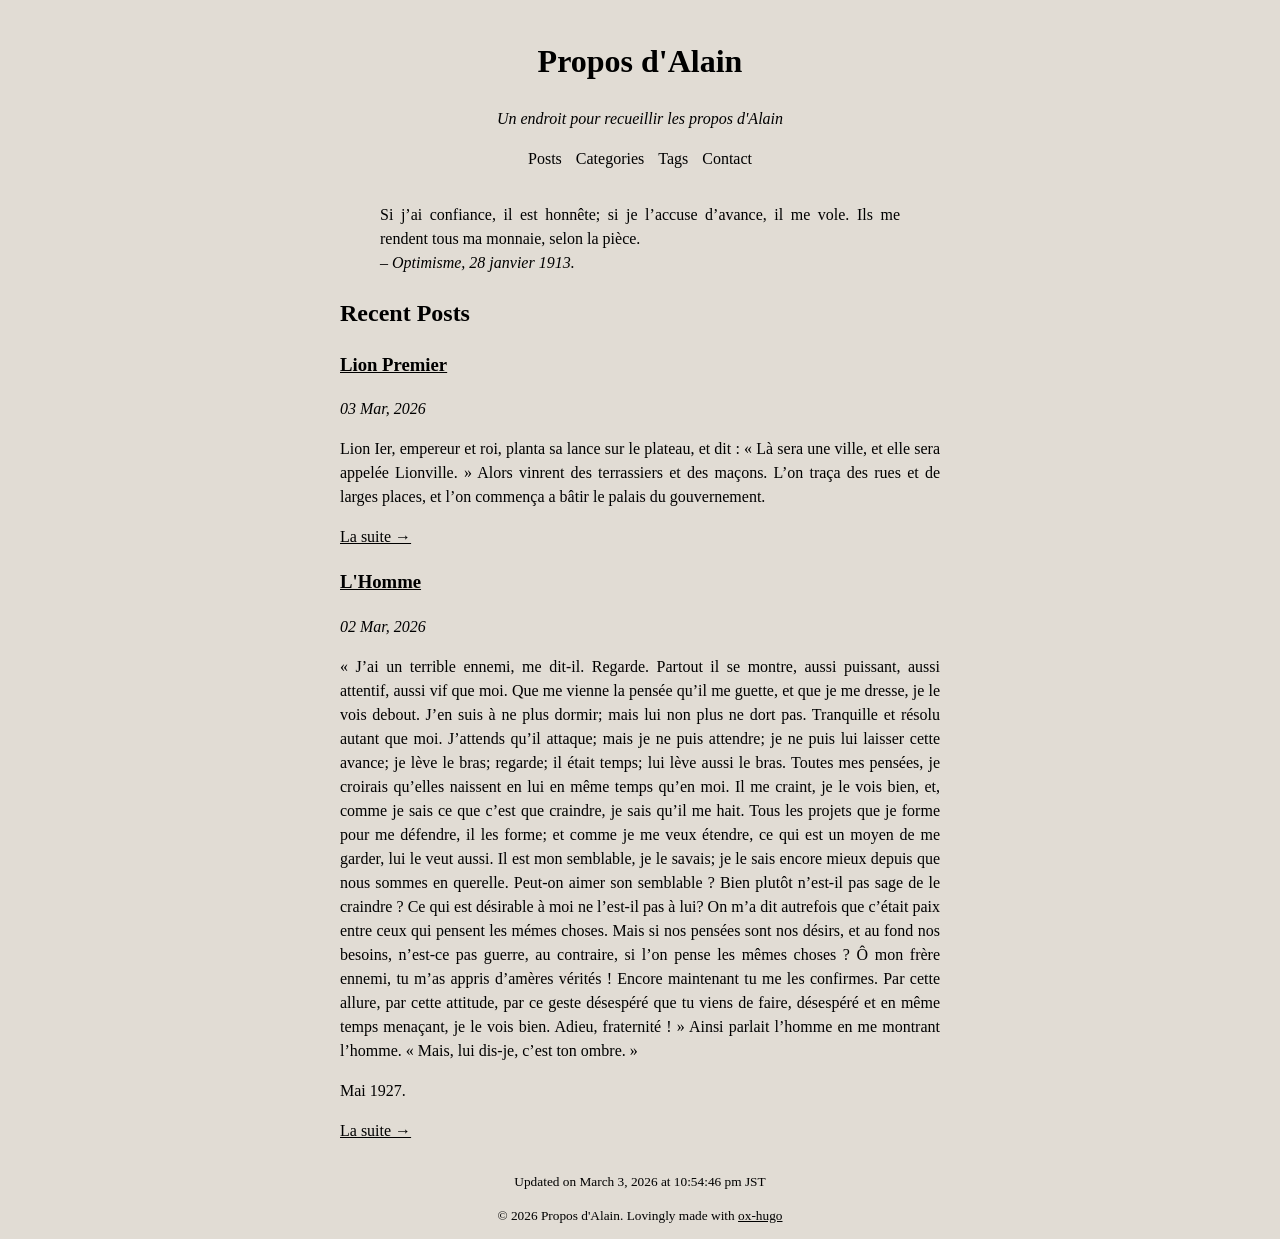
<file: index.html>
<!DOCTYPE html>
<html lang="fr-fr">
  <head>
	<meta name="generator" content="Hugo 0.131.0">
    
<meta charset="utf-8">
<meta name="viewport" content="width=device-width, initial-scale=1">
<meta name="author" content="Chunglak">
<meta name="description" content="">
<link rel="stylesheet" href="/css/style2.css" />
<link rel="stylesheet" href="https://cdnjs.cloudflare.com/ajax/libs/font-awesome/4.7.0/css/font-awesome.min.css">
<title>Home | Propos d&#39;Alain</title>

  </head>
  <body>
    <header>
      
<header>
  <a href="/" class="title">
 	  <h1>Propos d&#39;Alain</h1>
  </a>
  
    <p class="subtitle">Un endroit pour recueillir les propos d&#39;Alain</p>
  
  
  <nav>
    <ul class="menu">
      
        <li><a href="/posts">Posts</a></li>
      
        <li><a href="/categories">Categories</a></li>
      
        <li><a href="/tags">Tags</a></li>
      
        <li><a href="/contact">Contact</a></li>
      

      

    </ul>
  </nav>	

</header>

    </header>
    <main>
      

  <blockquote>
<p>Si j&rsquo;ai confiance, il est honnête; si je l&rsquo;accuse d&rsquo;avance, il me vole. Ils me rendent tous ma monnaie, selon la pièce. <br />
– <em>Optimisme, 28 janvier 1913.</em></p>
</blockquote>


  <h2>Recent Posts</h2>
  <div class="home-posts">
    
      
    
      
 	      
<article>
 	<h3> <a href="/posts/put-name-file/">Lion Premier</a> </h3>
  <p>
<i>
  <time datetime='2026-03-03' pubdate>
    03 Mar, 2026
  </time>
</i>
</p>
  


 	<p>Lion Ier, empereur et roi, planta sa lance sur le plateau, et dit : « Là sera une ville, et elle sera appelée Lionville. » Alors vinrent des terrassiers et des maçons. L&rsquo;on traça des rues et de larges places, et l&rsquo;on commença a bâtir le palais du gouvernement.</p>
  
    <p class="read-more">
      <a href="/posts/put-name-file/">La suite →</a>
    </p>
  
  <p>
    


    


  </p>
</article>

      
 	      
<article>
 	<h3> <a href="/posts/l-homme/">L&#39;Homme</a> </h3>
  <p>
<i>
  <time datetime='2026-03-02' pubdate>
    02 Mar, 2026
  </time>
</i>
</p>
  


 	<p>« J&rsquo;ai un terrible ennemi, me dit-il. Regarde. Partout il se montre, aussi puissant, aussi attentif, aussi vif que moi. Que me vienne la pensée qu’il me guette, et que je me dresse, je le vois debout. J’en suis à ne plus dormir; mais lui non plus ne dort pas. Tranquille et résolu autant que moi. J’attends qu’il attaque; mais je ne puis attendre; je ne puis lui laisser cette avance; je lève le bras; regarde; il était temps; lui lève aussi le bras. Toutes mes pensées, je croirais qu’elles naissent en lui en même temps qu’en moi. Il me craint, je le vois bien, et, comme je sais ce que c’est que craindre, je sais qu’il me hait. Tous les projets que je forme pour me défendre, il les forme; et comme je me veux étendre, ce qui est un moyen de me garder, lui le veut aussi. Il est mon semblable, je le savais; je le sais encore mieux depuis que nous sommes en querelle. Peut-on aimer son semblable ? Bien plutôt n’est-il pas sage de le craindre ? Ce qui est désirable à moi ne l&rsquo;est-il pas à lui? On m’a dit autrefois que c’était paix entre ceux qui pensent les mémes choses. Mais si nos pensées sont nos désirs, et au fond nos besoins, n’est-ce pas guerre, au contraire, si l&rsquo;on pense les mêmes choses ? Ô mon frère ennemi, tu m’as appris d’amères vérités ! Encore maintenant tu me les confirmes. Par cette allure, par cette attitude, par ce geste désespéré que tu viens de faire, désespéré et en même temps menaçant, je le vois bien. Adieu, fraternité ! »
Ainsi parlait l&rsquo;homme en me montrant l’homme.
« Mais, lui dis-je, c’est ton ombre. »</p>
<p>Mai 1927.</p>
  
    <p class="read-more">
      <a href="/posts/l-homme/">La suite →</a>
    </p>
  
  <p>
    


    


  </p>
</article>

      
    
      
    
  </div>
  
  

    </main>
    <footer>
      
<small>
  <p style="text-align: center;">
    Updated on March 3, 2026 at 10:54:46 pm JST
  </p>
  <p style="text-align: center;">
    © 2026 Propos d&#39;Alain.
    Lovingly made with <a href="https://ox-hugo.scripter.co/">ox-hugo</a>
  </p>
</small>

    </footer>
  </body>
</html>
</file>
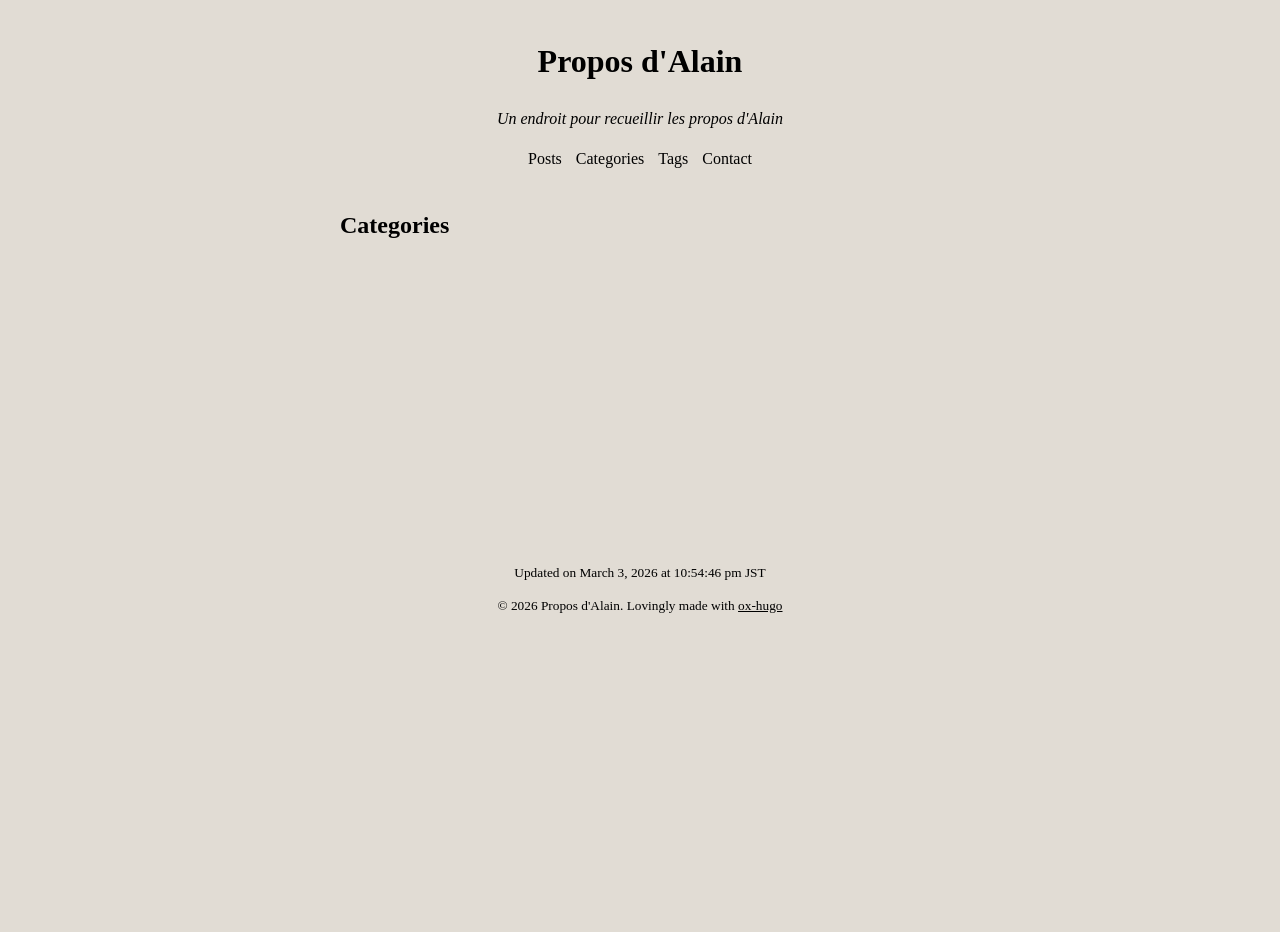
<file: categories/index.html>
<!DOCTYPE html>
<html lang="fr-fr">
  <head>
    
<meta charset="utf-8">
<meta name="viewport" content="width=device-width, initial-scale=1">
<meta name="author" content="Chunglak">
<meta name="description" content="">
<link rel="stylesheet" href="/css/style2.css" />
<link rel="stylesheet" href="https://cdnjs.cloudflare.com/ajax/libs/font-awesome/4.7.0/css/font-awesome.min.css">
<title>Categories | Propos d&#39;Alain</title>

  </head>
  <body>
    <header>
      
<header>
  <a href="/" class="title">
 	  <h1>Propos d&#39;Alain</h1>
  </a>
  
    <p class="subtitle">Un endroit pour recueillir les propos d&#39;Alain</p>
  
  
  <nav>
    <ul class="menu">
      
        <li><a href="/posts">Posts</a></li>
      
        <li><a href="/categories">Categories</a></li>
      
        <li><a href="/tags">Tags</a></li>
      
        <li><a href="/contact">Contact</a></li>
      

      

    </ul>
  </nav>	

</header>

    </header>
    <main>
      
  <h2>Categories</h2>
  
  <div class="categories-list">
    
  </div>

    </main>
    <footer>
      
<small>
  <p style="text-align: center;">
    Updated on March 3, 2026 at 10:54:46 pm JST
  </p>
  <p style="text-align: center;">
    © 2026 Propos d&#39;Alain.
    Lovingly made with <a href="https://ox-hugo.scripter.co/">ox-hugo</a>
  </p>
</small>

    </footer>
  </body>
</html>
</file>
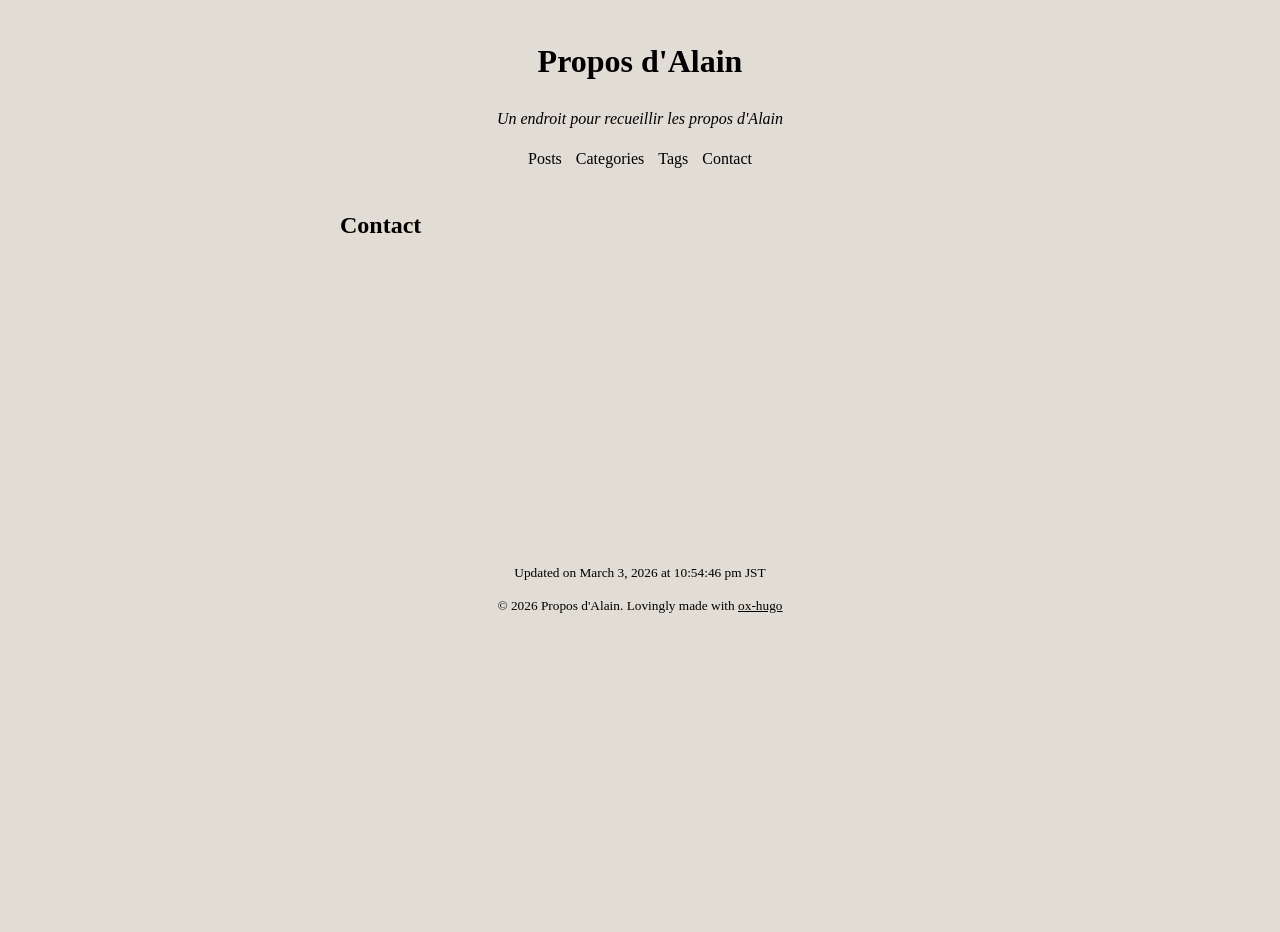
<file: contact/index.html>
<!DOCTYPE html>
<html lang="fr-fr">
  <head>
    
<meta charset="utf-8">
<meta name="viewport" content="width=device-width, initial-scale=1">
<meta name="author" content="Chunglak">
<meta name="description" content="">
<link rel="stylesheet" href="/css/style2.css" />
<link rel="stylesheet" href="https://cdnjs.cloudflare.com/ajax/libs/font-awesome/4.7.0/css/font-awesome.min.css">
<title>Contact | Propos d&#39;Alain</title>

  </head>
  <body>
    <header>
      
<header>
  <a href="/" class="title">
 	  <h1>Propos d&#39;Alain</h1>
  </a>
  
    <p class="subtitle">Un endroit pour recueillir les propos d&#39;Alain</p>
  
  
  <nav>
    <ul class="menu">
      
        <li><a href="/posts">Posts</a></li>
      
        <li><a href="/categories">Categories</a></li>
      
        <li><a href="/tags">Tags</a></li>
      
        <li><a href="/contact">Contact</a></li>
      

      

    </ul>
  </nav>	

</header>

    </header>
    <main>
      

  <h2>Contact</h2>
 	
  
 	

    </main>
    <footer>
      
<small>
  <p style="text-align: center;">
    Updated on March 3, 2026 at 10:54:46 pm JST
  </p>
  <p style="text-align: center;">
    © 2026 Propos d&#39;Alain.
    Lovingly made with <a href="https://ox-hugo.scripter.co/">ox-hugo</a>
  </p>
</small>

    </footer>
  </body>
</html>
</file>
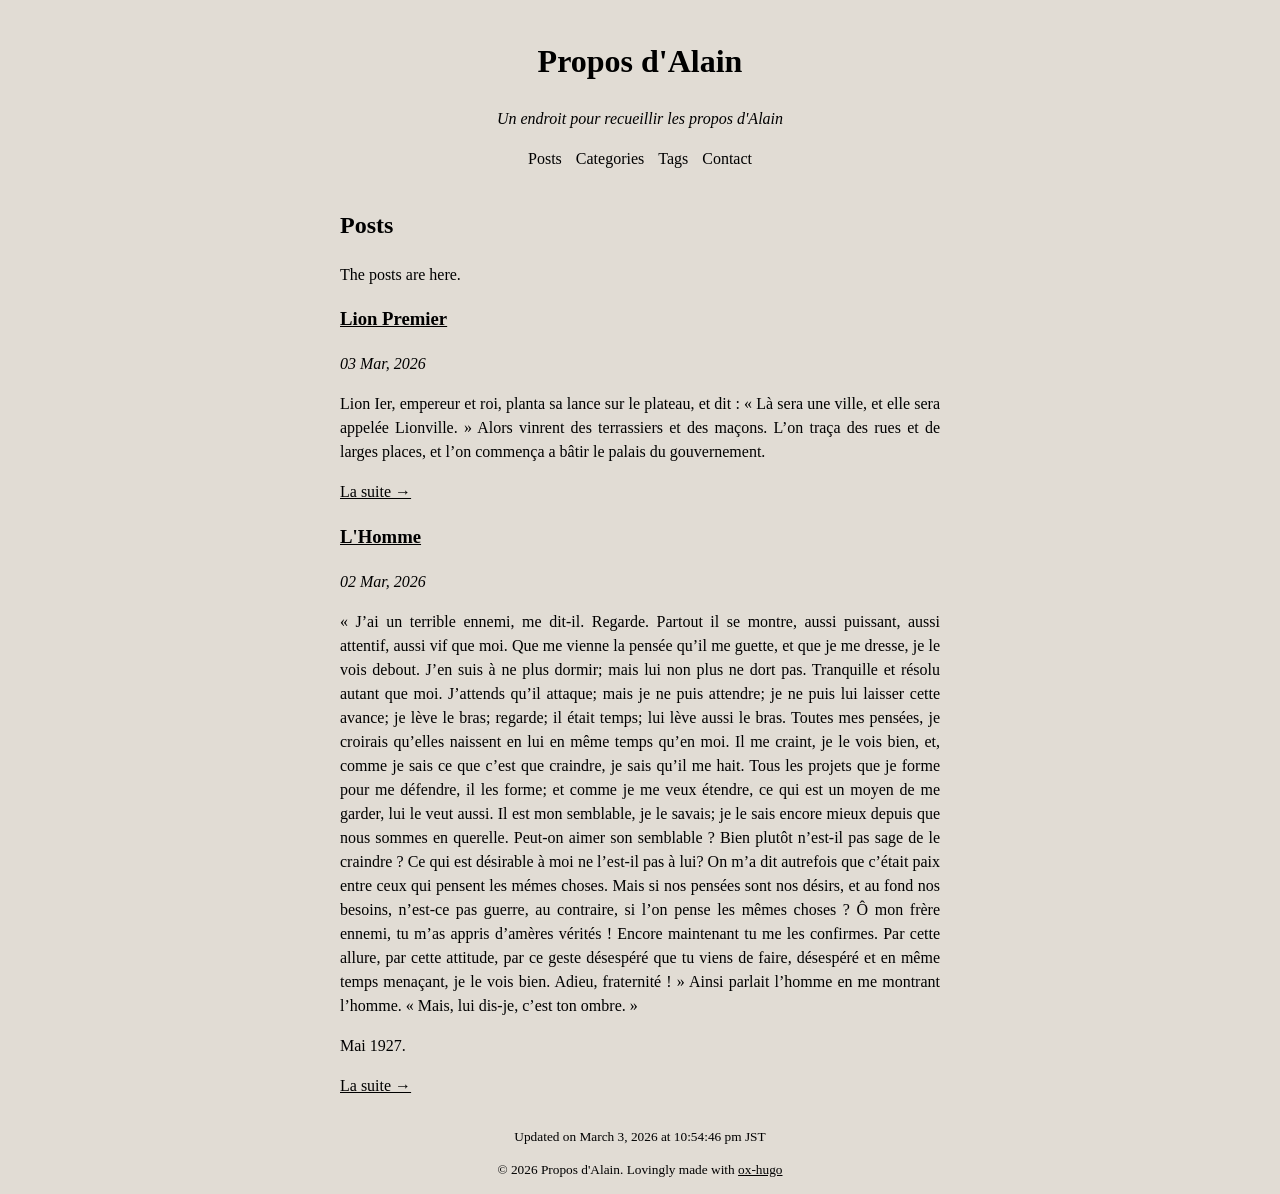
<file: posts/index.html>
<!DOCTYPE html>
<html lang="fr-fr">
  <head>
    
<meta charset="utf-8">
<meta name="viewport" content="width=device-width, initial-scale=1">
<meta name="author" content="Chunglak">
<meta name="description" content="">
<link rel="stylesheet" href="/css/style2.css" />
<link rel="stylesheet" href="https://cdnjs.cloudflare.com/ajax/libs/font-awesome/4.7.0/css/font-awesome.min.css">
<title>Posts | Propos d&#39;Alain</title>

  </head>
  <body>
    <header>
      
<header>
  <a href="/" class="title">
 	  <h1>Propos d&#39;Alain</h1>
  </a>
  
    <p class="subtitle">Un endroit pour recueillir les propos d&#39;Alain</p>
  
  
  <nav>
    <ul class="menu">
      
        <li><a href="/posts">Posts</a></li>
      
        <li><a href="/categories">Categories</a></li>
      
        <li><a href="/tags">Tags</a></li>
      
        <li><a href="/contact">Contact</a></li>
      

      

    </ul>
  </nav>	

</header>

    </header>
    <main>
      
 	<h2>Posts</h2>

 	<p>The posts are here.</p>


 	
 	  
<article>
 	<h3> <a href="/posts/put-name-file/">Lion Premier</a> </h3>
  <p>
<i>
  <time datetime='2026-03-03' pubdate>
    03 Mar, 2026
  </time>
</i>
</p>
  


 	<p>Lion Ier, empereur et roi, planta sa lance sur le plateau, et dit : « Là sera une ville, et elle sera appelée Lionville. » Alors vinrent des terrassiers et des maçons. L&rsquo;on traça des rues et de larges places, et l&rsquo;on commença a bâtir le palais du gouvernement.</p>
  
    <p class="read-more">
      <a href="/posts/put-name-file/">La suite →</a>
    </p>
  
  <p>
    


    


  </p>
</article>

 	
 	  
<article>
 	<h3> <a href="/posts/l-homme/">L&#39;Homme</a> </h3>
  <p>
<i>
  <time datetime='2026-03-02' pubdate>
    02 Mar, 2026
  </time>
</i>
</p>
  


 	<p>« J&rsquo;ai un terrible ennemi, me dit-il. Regarde. Partout il se montre, aussi puissant, aussi attentif, aussi vif que moi. Que me vienne la pensée qu’il me guette, et que je me dresse, je le vois debout. J’en suis à ne plus dormir; mais lui non plus ne dort pas. Tranquille et résolu autant que moi. J’attends qu’il attaque; mais je ne puis attendre; je ne puis lui laisser cette avance; je lève le bras; regarde; il était temps; lui lève aussi le bras. Toutes mes pensées, je croirais qu’elles naissent en lui en même temps qu’en moi. Il me craint, je le vois bien, et, comme je sais ce que c’est que craindre, je sais qu’il me hait. Tous les projets que je forme pour me défendre, il les forme; et comme je me veux étendre, ce qui est un moyen de me garder, lui le veut aussi. Il est mon semblable, je le savais; je le sais encore mieux depuis que nous sommes en querelle. Peut-on aimer son semblable ? Bien plutôt n’est-il pas sage de le craindre ? Ce qui est désirable à moi ne l&rsquo;est-il pas à lui? On m’a dit autrefois que c’était paix entre ceux qui pensent les mémes choses. Mais si nos pensées sont nos désirs, et au fond nos besoins, n’est-ce pas guerre, au contraire, si l&rsquo;on pense les mêmes choses ? Ô mon frère ennemi, tu m’as appris d’amères vérités ! Encore maintenant tu me les confirmes. Par cette allure, par cette attitude, par ce geste désespéré que tu viens de faire, désespéré et en même temps menaçant, je le vois bien. Adieu, fraternité ! »
Ainsi parlait l&rsquo;homme en me montrant l’homme.
« Mais, lui dis-je, c’est ton ombre. »</p>
<p>Mai 1927.</p>
  
    <p class="read-more">
      <a href="/posts/l-homme/">La suite →</a>
    </p>
  
  <p>
    


    


  </p>
</article>

 	


    </main>
    <footer>
      
<small>
  <p style="text-align: center;">
    Updated on March 3, 2026 at 10:54:46 pm JST
  </p>
  <p style="text-align: center;">
    © 2026 Propos d&#39;Alain.
    Lovingly made with <a href="https://ox-hugo.scripter.co/">ox-hugo</a>
  </p>
</small>

    </footer>
  </body>
</html>
</file>
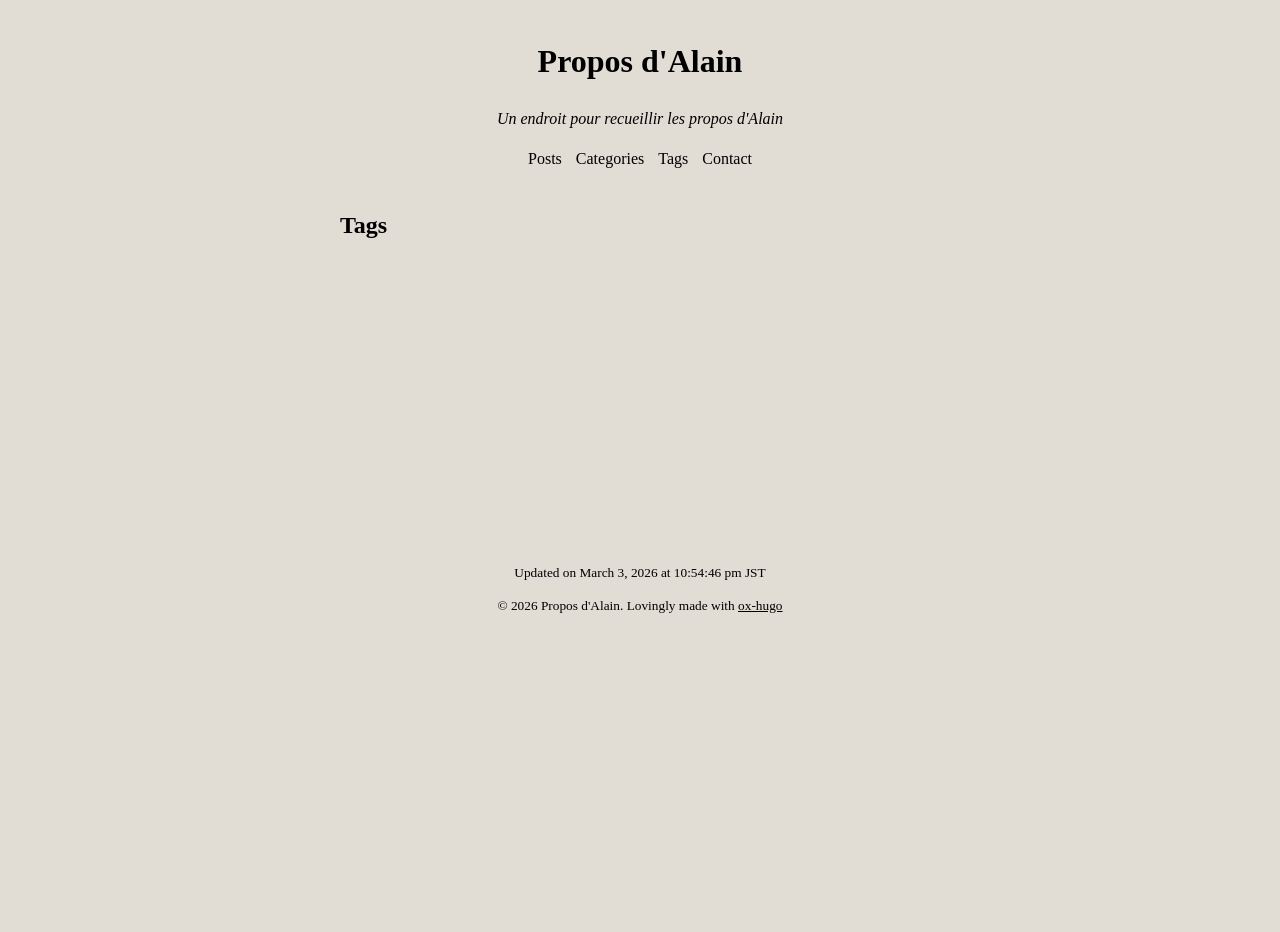
<file: tags/index.html>
<!DOCTYPE html>
<html lang="fr-fr">
  <head>
    
<meta charset="utf-8">
<meta name="viewport" content="width=device-width, initial-scale=1">
<meta name="author" content="Chunglak">
<meta name="description" content="">
<link rel="stylesheet" href="/css/style2.css" />
<link rel="stylesheet" href="https://cdnjs.cloudflare.com/ajax/libs/font-awesome/4.7.0/css/font-awesome.min.css">
<title>Tags | Propos d&#39;Alain</title>

  </head>
  <body>
    <header>
      
<header>
  <a href="/" class="title">
 	  <h1>Propos d&#39;Alain</h1>
  </a>
  
    <p class="subtitle">Un endroit pour recueillir les propos d&#39;Alain</p>
  
  
  <nav>
    <ul class="menu">
      
        <li><a href="/posts">Posts</a></li>
      
        <li><a href="/categories">Categories</a></li>
      
        <li><a href="/tags">Tags</a></li>
      
        <li><a href="/contact">Contact</a></li>
      

      

    </ul>
  </nav>	

</header>

    </header>
    <main>
      
  <h2>Tags</h2>
  
  <div class="tags-list">
    
  </div>

    </main>
    <footer>
      
<small>
  <p style="text-align: center;">
    Updated on March 3, 2026 at 10:54:46 pm JST
  </p>
  <p style="text-align: center;">
    © 2026 Propos d&#39;Alain.
    Lovingly made with <a href="https://ox-hugo.scripter.co/">ox-hugo</a>
  </p>
</small>

    </footer>
  </body>
</html>
</file>
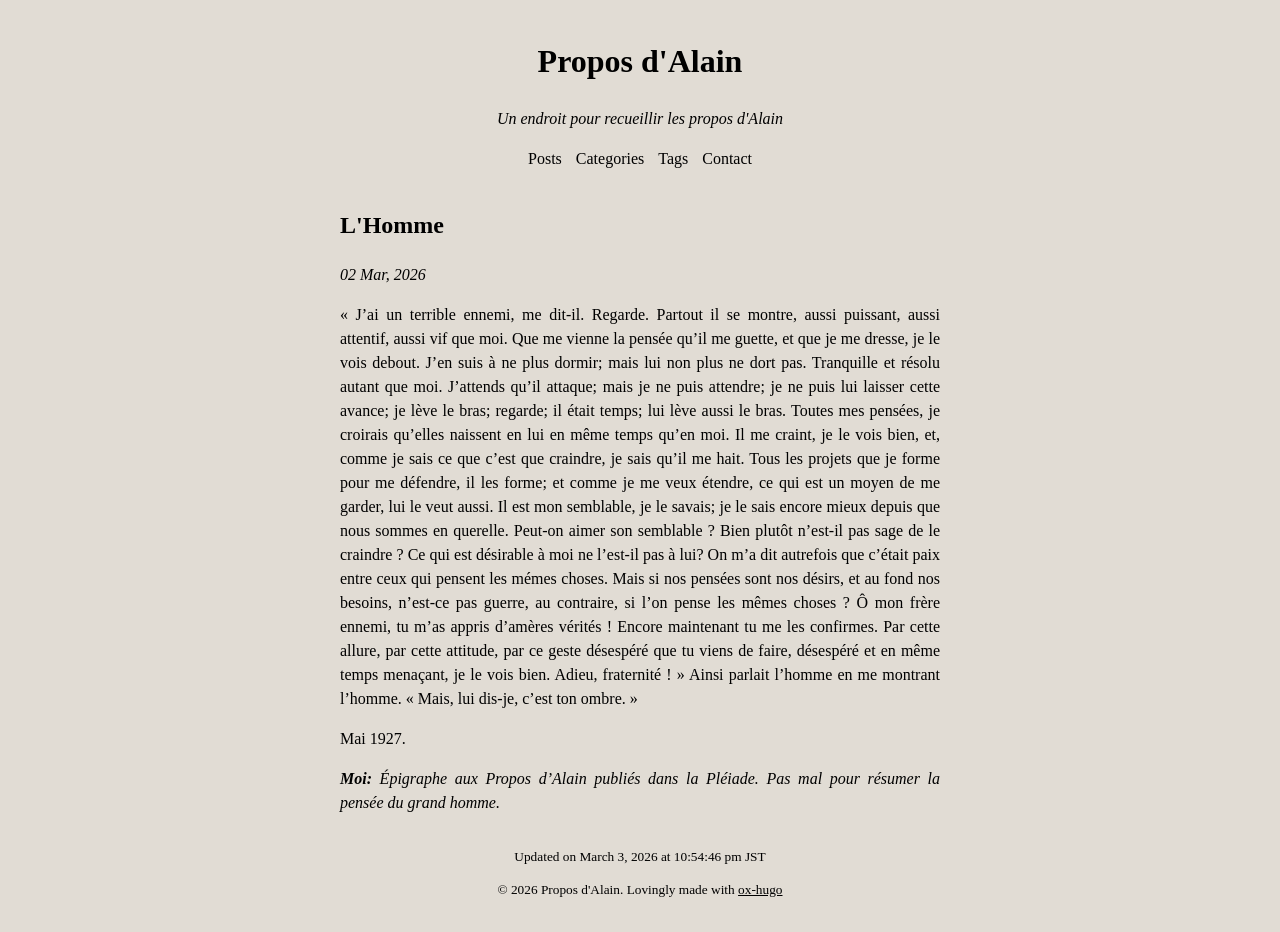
<file: posts/l-homme/index.html>
<!DOCTYPE html>
<html lang="fr-fr">
  <head>
    
<meta charset="utf-8">
<meta name="viewport" content="width=device-width, initial-scale=1">
<meta name="author" content="Chunglak">
<meta name="description" content="">
<link rel="stylesheet" href="/css/style2.css" />
<link rel="stylesheet" href="https://cdnjs.cloudflare.com/ajax/libs/font-awesome/4.7.0/css/font-awesome.min.css">
<title>L&#39;Homme | Propos d&#39;Alain</title>

  </head>
  <body>
    <header>
      
<header>
  <a href="/" class="title">
 	  <h1>Propos d&#39;Alain</h1>
  </a>
  
    <p class="subtitle">Un endroit pour recueillir les propos d&#39;Alain</p>
  
  
  <nav>
    <ul class="menu">
      
        <li><a href="/posts">Posts</a></li>
      
        <li><a href="/categories">Categories</a></li>
      
        <li><a href="/tags">Tags</a></li>
      
        <li><a href="/contact">Contact</a></li>
      

      

    </ul>
  </nav>	

</header>

    </header>
    <main>
      

  <h2>L&#39;Homme</h2>
  
<i>
  <time datetime='2026-03-02' pubdate>
    02 Mar, 2026
  </time>
</i>

  <p>
    


    


  </p>
  



  <p>« J&rsquo;ai un terrible ennemi, me dit-il. Regarde. Partout il se montre, aussi puissant, aussi attentif, aussi vif que moi. Que me vienne la pensée qu’il me guette, et que je me dresse, je le vois debout. J’en suis à ne plus dormir; mais lui non plus ne dort pas. Tranquille et résolu autant que moi. J’attends qu’il attaque; mais je ne puis attendre; je ne puis lui laisser cette avance; je lève le bras; regarde; il était temps; lui lève aussi le bras. Toutes mes pensées, je croirais qu’elles naissent en lui en même temps qu’en moi. Il me craint, je le vois bien, et, comme je sais ce que c’est que craindre, je sais qu’il me hait. Tous les projets que je forme pour me défendre, il les forme; et comme je me veux étendre, ce qui est un moyen de me garder, lui le veut aussi. Il est mon semblable, je le savais; je le sais encore mieux depuis que nous sommes en querelle. Peut-on aimer son semblable ? Bien plutôt n’est-il pas sage de le craindre ? Ce qui est désirable à moi ne l&rsquo;est-il pas à lui? On m’a dit autrefois que c’était paix entre ceux qui pensent les mémes choses. Mais si nos pensées sont nos désirs, et au fond nos besoins, n’est-ce pas guerre, au contraire, si l&rsquo;on pense les mêmes choses ? Ô mon frère ennemi, tu m’as appris d’amères vérités ! Encore maintenant tu me les confirmes. Par cette allure, par cette attitude, par ce geste désespéré que tu viens de faire, désespéré et en même temps menaçant, je le vois bien. Adieu, fraternité ! »
Ainsi parlait l&rsquo;homme en me montrant l’homme.
« Mais, lui dis-je, c’est ton ombre. »</p>
<p>Mai 1927.</p>
<div class="note">
<p><em><strong>Moi:</strong> Épigraphe aux Propos d&rsquo;Alain publiés dans la Pléiade. Pas mal pour résumer la pensée du grand homme.</em></p>
</div>
 	

    </main>
    <footer>
      
<small>
  <p style="text-align: center;">
    Updated on March 3, 2026 at 10:54:46 pm JST
  </p>
  <p style="text-align: center;">
    © 2026 Propos d&#39;Alain.
    Lovingly made with <a href="https://ox-hugo.scripter.co/">ox-hugo</a>
  </p>
</small>

    </footer>
  </body>
</html>
</file>
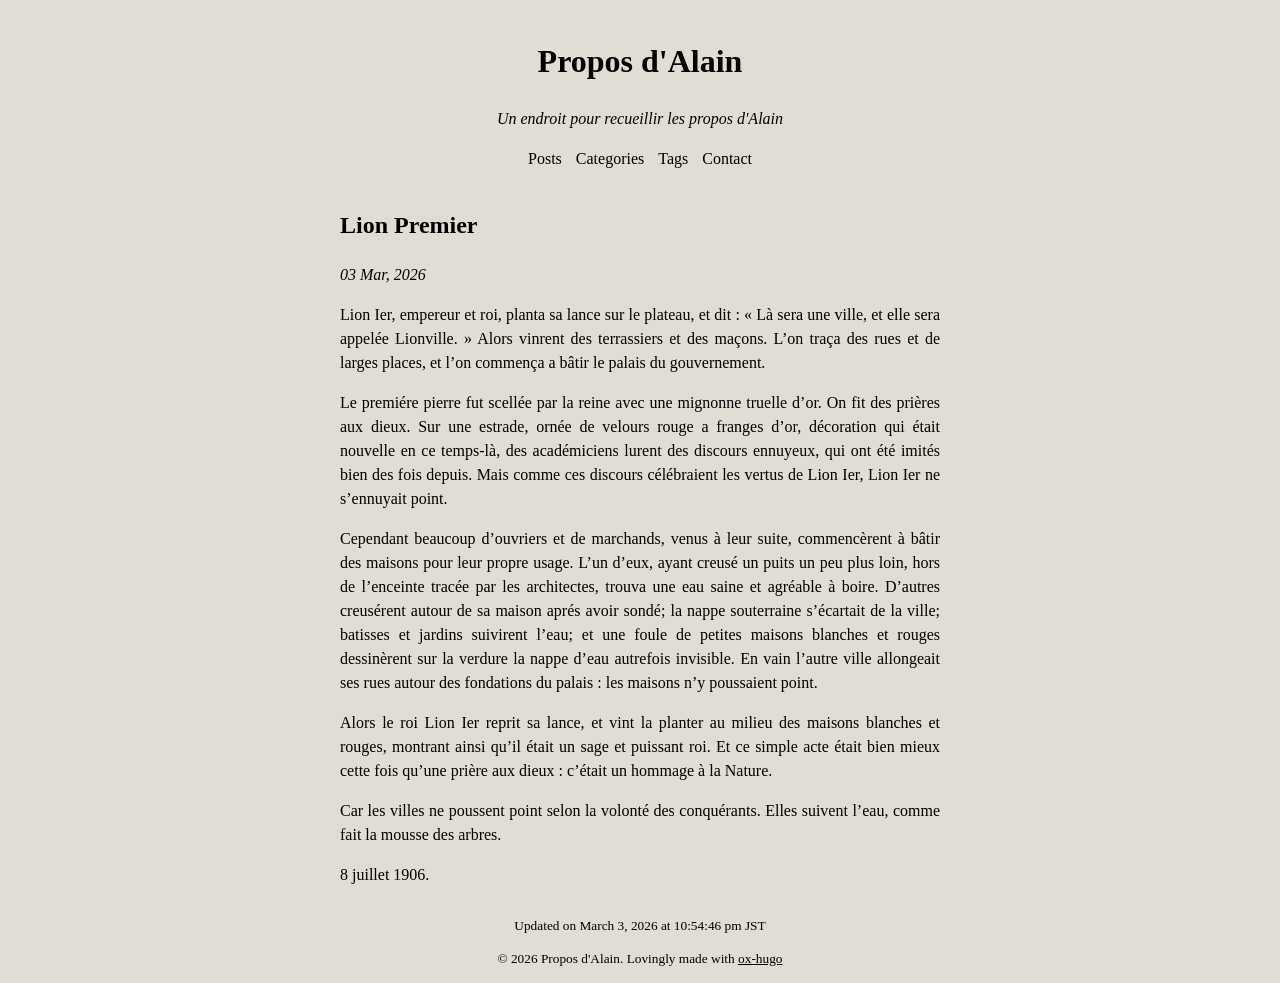
<file: posts/put-name-file/index.html>
<!DOCTYPE html>
<html lang="fr-fr">
  <head>
    
<meta charset="utf-8">
<meta name="viewport" content="width=device-width, initial-scale=1">
<meta name="author" content="Chunglak">
<meta name="description" content="">
<link rel="stylesheet" href="/css/style2.css" />
<link rel="stylesheet" href="https://cdnjs.cloudflare.com/ajax/libs/font-awesome/4.7.0/css/font-awesome.min.css">
<title>Lion Premier | Propos d&#39;Alain</title>

  </head>
  <body>
    <header>
      
<header>
  <a href="/" class="title">
 	  <h1>Propos d&#39;Alain</h1>
  </a>
  
    <p class="subtitle">Un endroit pour recueillir les propos d&#39;Alain</p>
  
  
  <nav>
    <ul class="menu">
      
        <li><a href="/posts">Posts</a></li>
      
        <li><a href="/categories">Categories</a></li>
      
        <li><a href="/tags">Tags</a></li>
      
        <li><a href="/contact">Contact</a></li>
      

      

    </ul>
  </nav>	

</header>

    </header>
    <main>
      

  <h2>Lion Premier</h2>
  
<i>
  <time datetime='2026-03-03' pubdate>
    03 Mar, 2026
  </time>
</i>

  <p>
    


    


  </p>
  



  <p>Lion Ier, empereur et roi, planta sa lance sur le plateau, et dit : « Là sera une ville, et elle sera appelée Lionville. » Alors vinrent des terrassiers et des maçons. L&rsquo;on traça des rues et de larges places, et l&rsquo;on commença a bâtir le palais du gouvernement.</p>
<p>Le premiére pierre fut scellée par la reine avec une mignonne truelle d&rsquo;or. On fit des prières aux dieux. Sur une estrade, ornée de velours rouge a franges d&rsquo;or, décoration qui était nouvelle en ce temps-là, des académiciens lurent des discours ennuyeux, qui ont été imités bien des fois depuis. Mais comme ces discours célébraient les vertus de Lion Ier, Lion Ier ne s&rsquo;ennuyait point.</p>
<p>Cependant beaucoup d&rsquo;ouvriers et de marchands, venus à leur suite, commencèrent à bâtir des maisons pour leur propre usage. L&rsquo;un d&rsquo;eux, ayant creusé un puits un peu plus loin, hors de l&rsquo;enceinte tracée par les architectes, trouva une eau saine et agréable à boire. D&rsquo;autres creusérent autour de sa maison aprés avoir sondé; la nappe souterraine s&rsquo;écartait de la ville; batisses et jardins suivirent l&rsquo;eau; et une foule de petites maisons blanches et rouges dessinèrent sur la verdure la nappe d&rsquo;eau autrefois invisible. En vain l&rsquo;autre ville allongeait ses rues autour des fondations du palais : les maisons n&rsquo;y poussaient point.</p>
<p>Alors le roi Lion Ier reprit sa lance, et vint la planter au milieu des maisons blanches et rouges, montrant ainsi qu&rsquo;il était un sage et puissant roi. Et ce simple acte était bien mieux cette fois qu&rsquo;une prière aux dieux : c&rsquo;était un hommage à la Nature.</p>
<p>Car les villes ne poussent point selon la volonté des conquérants. Elles suivent l&rsquo;eau, comme fait la mousse des arbres.</p>
<p>8 juillet 1906.</p>
 	

    </main>
    <footer>
      
<small>
  <p style="text-align: center;">
    Updated on March 3, 2026 at 10:54:46 pm JST
  </p>
  <p style="text-align: center;">
    © 2026 Propos d&#39;Alain.
    Lovingly made with <a href="https://ox-hugo.scripter.co/">ox-hugo</a>
  </p>
</small>

    </footer>
  </body>
</html>
</file>
<file: css/style2.css>
body {
    height: 100vh;
    display: flex;
    flex-direction: column;

    max-width: 75ch;
    text-align: justify;
    text-justify: inter-word;
    hyphens: auto;
    margin: auto;
    padding: 1em;
    line-height: 1.5;

    background: #e1dcd4;
}

footer {
    margin: auto
}

.title {
  text-align: center;
  text-decoration: none;
}

.subtitle {
  text-align: center;
  font-style: italic;
}

.menu {
  padding: 0;
  text-align: center;
}
.menu li {
  display: inline-block;
}
.article-meta,
.menu a {
  text-decoration: none;
  /* background: #eee; */
  padding: 5px;
  border-radius: 5px;
}

/* misc elements */
img,
iframe,
video {
  max-width: 100%;
}

.categories-list {
    display: flex;
    flex-wrap: wrap;
    gap: 10px;
}

.category{
    text-decoration: none;
    background: #d1ccc5;
    color: #000000;
    padding: 5px 5px;
    border-radius: 10px;
}

.tags-list {
    display: flex;
    flex-wrap: wrap;
    gap: 10px;
}

.tag{
    text-decoration: none;
    background: #e0e0e0;
    color: #000000;
    padding: 5px 5px;
    border-radius: 10px;
}

a:link, a:visited {
  color: #000000;
}
a:hover {
  color: #ff0000;
}



/* footer { */
/*   text-align: center; */
/* } */

/* .menu, .article-meta, footer { text-align: center; } */
/* .title { font-size: 1.1em; } */
/* footer a { text-decoration: none; } */
/* code */
/* pre { */
/*   border: 1px solid #ddd; */
/*   box-shadow: 5px 5px 5px #eee; */
/*   padding: 1em; */
/*   overflow-x: auto; */
/* } */
/* code { background: #f9f9f9; } */
/* pre code { background: none; } */

/* main { hyphens: auto; } */
/* blockquote { */
/*   background: #f9f9f9; */
/*   border-left: 5px solid #ccc; */
/*   padding: 3px 1em 3px; */
/* } */

/* table { */
/*   margin: auto; */
/*   border-top: 1px solid #666; */
/*   border-bottom: 1px solid #666; */
/* } */
/* table thead th { border-bottom: 1px solid #ddd; } */
/* th, td { padding: 5px; } */
/* thead, tfoot, tr:nth-child(even) { background: #eee; } */
</file>
